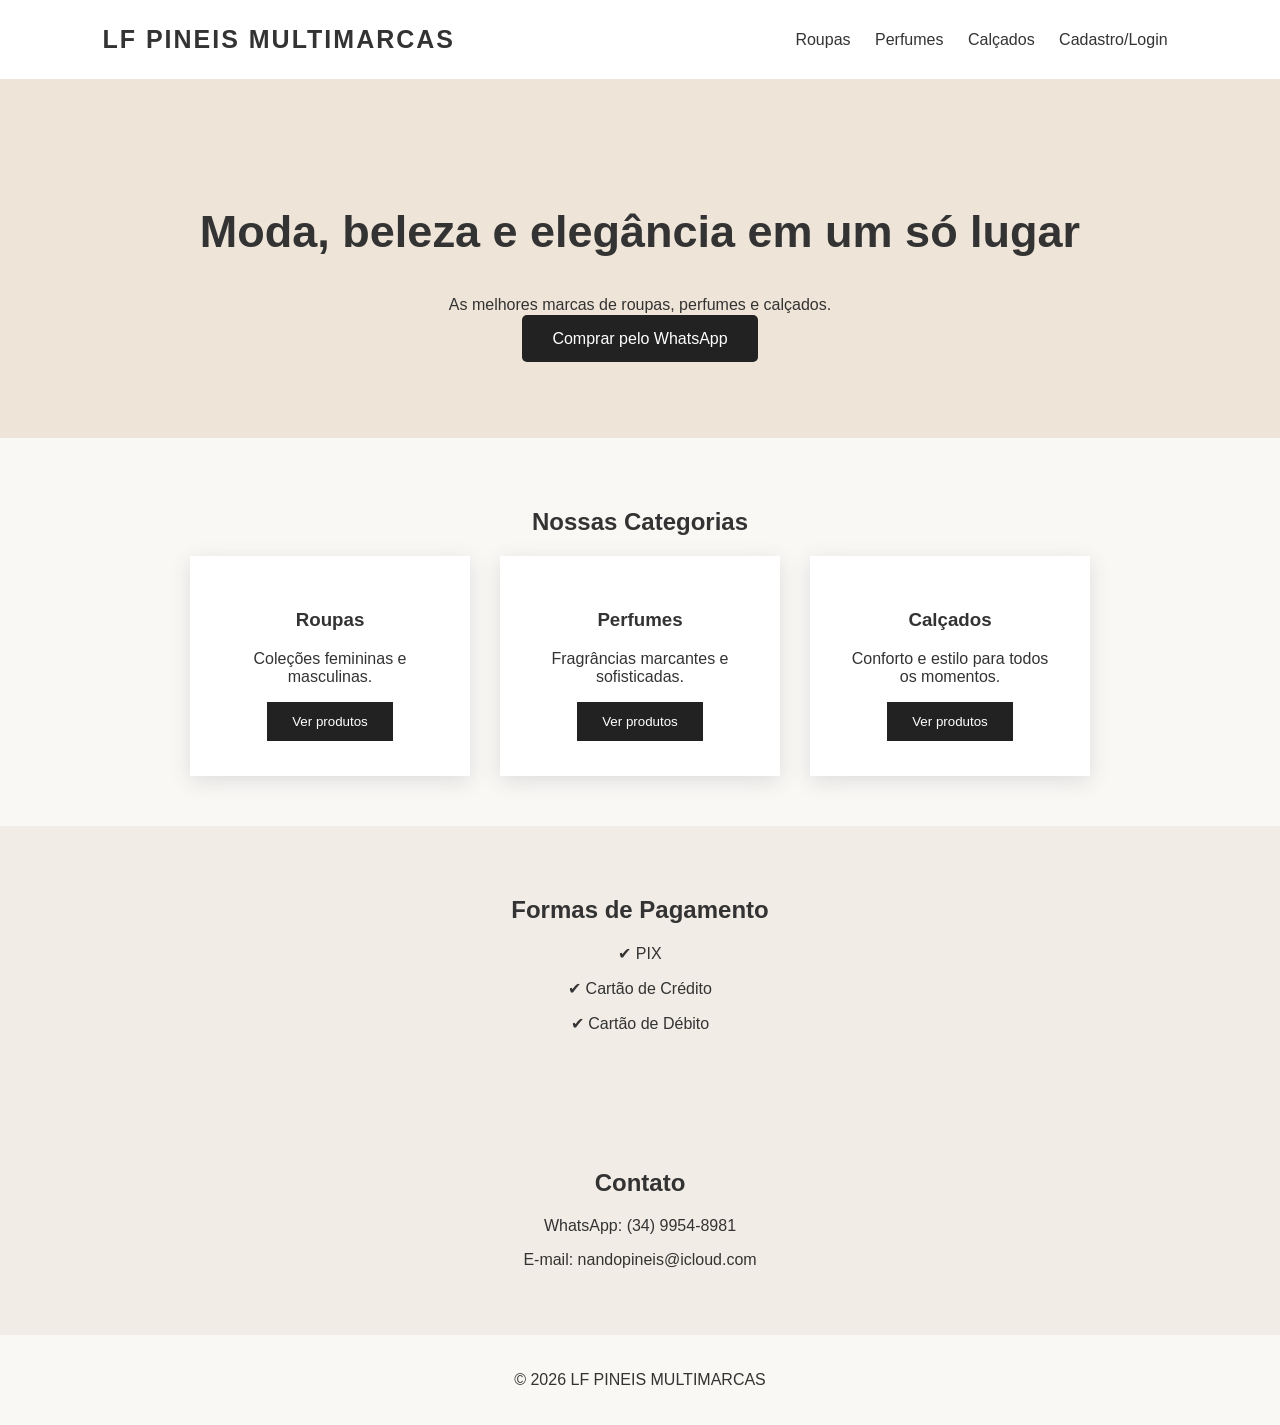
<file: index.html>
<!DOCTYPE html>
<html lang="pt-BR">
<head>
<meta charset="UTF-8">
<meta name="viewport" content="width=device-width, initial-scale=1.0">

<title>LF PINEIS MULTIMARCAS</title>

<link rel="stylesheet" href="style.css">

</head>

<body>

<header>

<div class="logo">
LF PINEIS MULTIMARCAS
</div>

<nav>
<a href="#roupas">Roupas</a>
<a href="#perfumes">Perfumes</a>
<a href="#calcados">Calçados</a>
<a href="cadastro.html">Cadastro/Login</a>
</nav>

</header>


<section class="banner">

<h1>
Moda, beleza e elegância em um só lugar
</h1>

<p>
As melhores marcas de roupas, perfumes e calçados.
</p>

<a class="botao"
href="https://wa.me/553499548981"
target="_blank">
Comprar pelo WhatsApp
</a>

</section>


<section class="produtos">

<h2>Nossas Categorias</h2>


<div class="cards">


<div class="card">

<h3>Roupas</h3>

<p>
Coleções femininas e masculinas.
</p>

<button>
Ver produtos
</button>

</div>



<div class="card">

<h3>Perfumes</h3>

<p>
Fragrâncias marcantes e sofisticadas.
</p>

<button>
Ver produtos
</button>

</div>



<div class="card">

<h3>Calçados</h3>

<p>
Conforto e estilo para todos os momentos.
</p>

<button>
Ver produtos
</button>

</div>


</div>

</section>



<section class="pagamento">

<h2>Formas de Pagamento</h2>

<div>

<p>✔ PIX</p>

<p>✔ Cartão de Crédito</p>

<p>✔ Cartão de Débito</p>

</div>

</section>



<section class="contato">

<h2>Contato</h2>

<p>
WhatsApp:
(34) 9954-8981
</p>

<p>
E-mail:
nandopineis@icloud.com
</p>

</section>



<footer>

<p>
© 2026 LF PINEIS MULTIMARCAS
</p>

</footer>


<script src="script.js"></script>

</body>
</html>
</file>
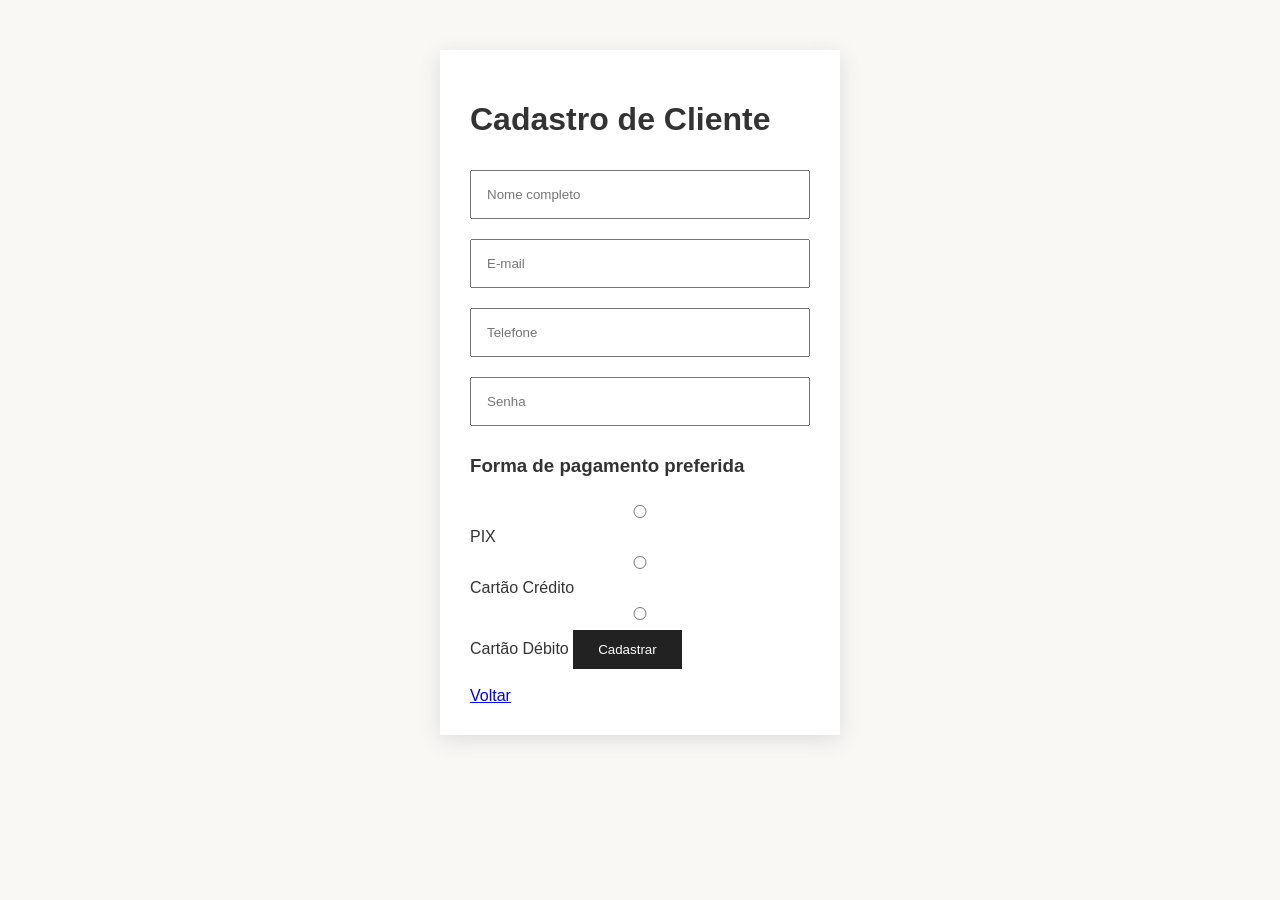
<file: cadastro.html>
<!DOCTYPE html>

<html lang="pt-BR">

<head>

<meta charset="UTF-8">

<title>
Cadastro de Cliente
</title>

<link rel="stylesheet" href="style.css">

</head>


<body>


<div class="formulario">

<h1>
Cadastro de Cliente
</h1>


<input type="text"
placeholder="Nome completo">


<input type="email"
placeholder="E-mail">


<input type="tel"
placeholder="Telefone">


<input type="password"
placeholder="Senha">



<h3>
Forma de pagamento preferida
</h3>


<label>
<input type="radio" name="pagamento">
PIX
</label>


<label>
<input type="radio" name="pagamento">
Cartão Crédito
</label>


<label>
<input type="radio" name="pagamento">
Cartão Débito
</label>



<button>
Cadastrar
</button>


<br><br>

<a href="index.html">
Voltar
</a>


</div>


</body>

</html>
</file>
<file: style.css>
*{
box-sizing:border-box;
font-family:Arial, sans-serif;
}


body{

margin:0;

background:#faf8f5;

color:#333;

}


header{

background:white;

padding:25px 8%;

display:flex;

justify-content:space-between;

align-items:center;

}


.logo{

font-size:25px;

font-weight:bold;

letter-spacing:2px;

}


nav a{

margin:10px;

text-decoration:none;

color:#333;

}



.banner{

background:#eee4d8;

padding:90px 10%;

text-align:center;

}



.banner h1{

font-size:45px;

}



.botao{

background:#222;

color:white;

padding:15px 30px;

text-decoration:none;

border-radius:5px;

}



.produtos{

padding:50px 10%;

text-align:center;

}



.cards{

display:flex;

gap:30px;

justify-content:center;

flex-wrap:wrap;

}



.card{

background:white;

padding:35px;

width:280px;

box-shadow:0 5px 20px #ddd;

}



button{

background:#222;

color:white;

border:0;

padding:12px 25px;

cursor:pointer;

}



.pagamento,
.contato{

padding:50px;

text-align:center;

background:#f1ece5;

}



.formulario{

max-width:400px;

margin:50px auto;

padding:30px;

background:white;

box-shadow:0 5px 20px #ddd;

}



input{

width:100%;

padding:15px;

margin:10px 0;

}



footer{

padding:20px;

text-align:center;

}
</file>
